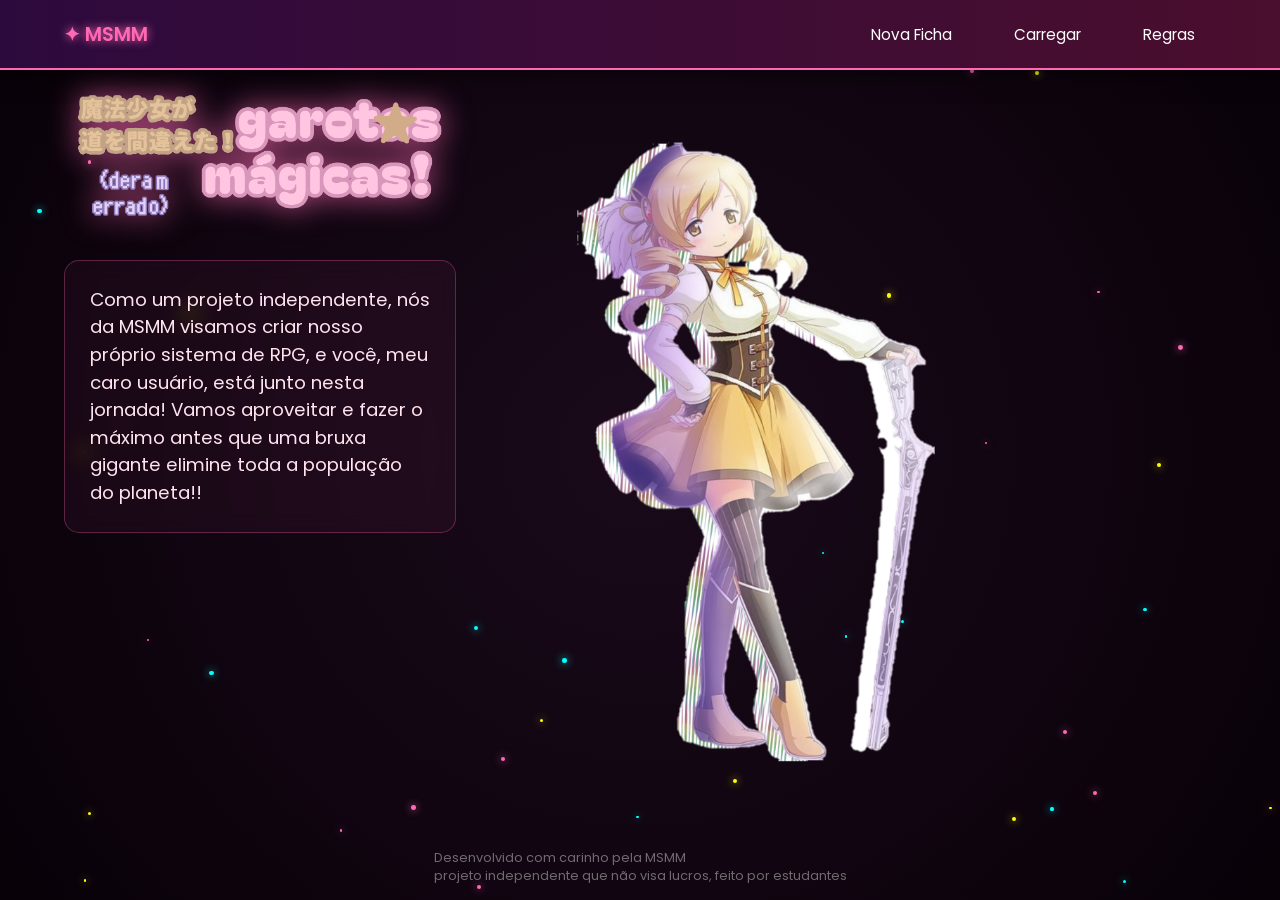
<file: index.html>
<!DOCTYPE html>
<html lang="pt-br">
<head>
    <meta charset="UTF-8">
    <meta name="viewport" content="width=device-width, initial-scale=1.0">
    <title>MSMM | Sistema de Fichas</title>
    <link rel="stylesheet" href="style.css">
    <link href="https://fonts.googleapis.com/css2?family=Poppins:wght@300;400;600&display=swap" rel="stylesheet">
</head>
<body>

    <header class="top-bar">
        <div class="nav-container">
            <span class="nav-logo">✦ MSMM</span>
            <nav class="menu-options">
                <a href="criar.html" class="btn-nav">Nova Ficha</a>
                <a href="carregar.html" class="btn-nav">Carregar</a>
                <a href="regras.html" class="btn-nav">Regras</a>
            </nav>
        </div>
    </header>

    <main class="menu-container">
        <div class="content-left">
            <section class="hero">
                <div class="title-wrapper">
                    <img src="maintitle.png" alt="Logo Magic Ordem" class="main-title-img" id="btn-titulo">
                </div>
                
                <div class="description-box">
                    <p>
                        Como um projeto independente, nós da MSMM visamos criar nosso próprio sistema de RPG, 
                        e você, meu caro usuário, está junto nesta jornada! Vamos aproveitar e fazer o máximo 
                        antes que uma bruxa gigante elimine toda a população do planeta!!
                    </p>
                </div>
            </section>
        </div>

        <div class="content-right">
            <img src="maingirl.png" alt="Garota Mágica" class="main-girl-img">
        </div>
    </main>

    <footer>
        <p>Desenvolvido com carinho pela MSMM</p>
        <p>projeto independente que não visa lucros, feito por estudantes</p>
    </footer>

    <script src="script.js"></script>
</body>
</html>
</file>
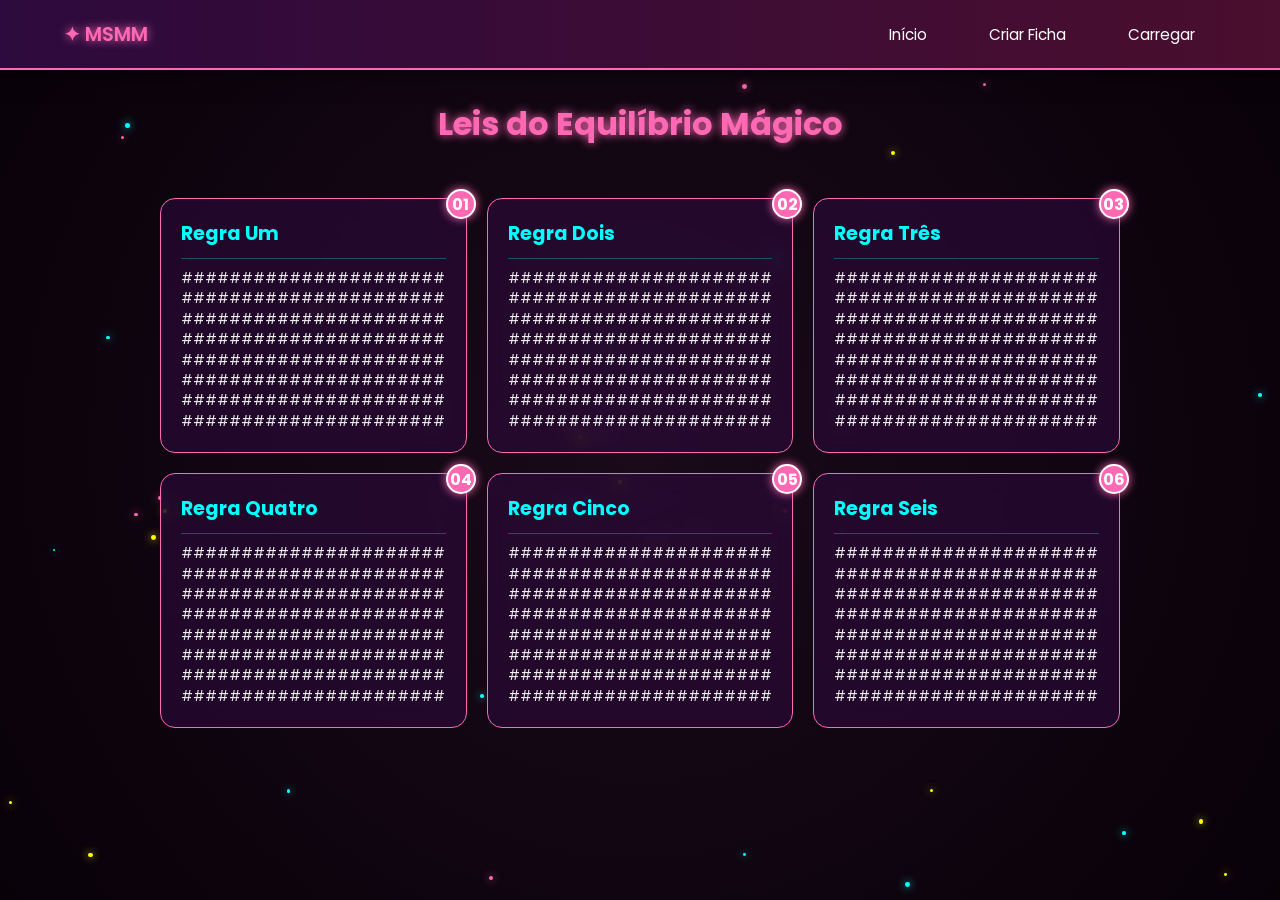
<file: regras.html>
<!DOCTYPE html>
<html lang="pt-br">
<head>
    <meta charset="UTF-8">
    <meta name="viewport" content="width=device-width, initial-scale=1.0">
    <title>Regras | MSMM</title>
    <link rel="stylesheet" href="style.css">
    <link href="https://fonts.googleapis.com/css2?family=Poppins:wght@300;400;600&display=swap" rel="stylesheet">
</head>
<body class="page-regras">
    <div id="particle-container"></div>

    <header class="top-bar">
        <div class="nav-container">
            <span class="nav-logo">✦ MSMM</span>
            <nav class="menu-options">
                <a href="index.html" class="btn-nav">Início</a>
                <a href="criar.html" class="btn-nav">Criar Ficha</a>
                <a href="carregar.html" class="btn-nav">Carregar</a>
            </nav>
        </div>
    </header>

    <main class="form-container">
        <h1 class="form-title">Leis do Equilíbrio Mágico</h1>
        
        <div class="regras-grid">
            <section class="regra-card">
                <div class="regra-icon">01</div>
                <h3>Regra Um</h3>
                <p>################################################################################################################################################################################</p>
            </section>

            <section class="regra-card">
                <div class="regra-icon">02</div>
                <h3>Regra Dois</h3>
                <p>################################################################################################################################################################################</p>
            </section>

            <section class="regra-card">
                <div class="regra-icon">03</div>
                <h3>Regra Três</h3>
                <p>################################################################################################################################################################################</p>
            </section>

            <section class="regra-card">
                <div class="regra-icon">04</div>
                <h3>Regra Quatro</h3>
                <p>################################################################################################################################################################################</p>
            </section>

            <section class="regra-card">
                <div class="regra-icon">05</div>
                <h3>Regra Cinco</h3>
                <p>################################################################################################################################################################################</p>
            </section>

            <section class="regra-card">
                <div class="regra-icon">06</div>
                <h3>Regra Seis</h3>
                <p>################################################################################################################################################################################</p>
            </section>
        </div>
    </main>

    <script src="script.js"></script>
</body>
</html>
</file>
<file: style.css>
* { margin: 0; padding: 0; box-sizing: border-box; }

body {
    width: 100%;
    min-height: 100vh; /* Troque height por min-height */
    display: flex;
    flex-direction: column;
    justify-content: flex-start; /* Mude de center para flex-start */
    align-items: center;
    background: radial-gradient(circle, #1a0a1a 0%, #080108 100%);
    color: #ffffff;
    font-family: 'Poppins', sans-serif;
    overflow-x: hidden; /* Permite scroll vertical, mas esconde o horizontal */
    overflow-y: auto; 
    position: relative;
}

/* --- Barra do Topo (Navbar) --- */
.top-bar {
    position: fixed; top: 0; left: 0;
    width: 100%; height: 70px;
    background: linear-gradient(90deg, #2d0a3d 0%, #4a0e2e 100%); /* Roxo e Rosa Escuro */
    border-bottom: 2px solid #ff69b4;
    display: flex; align-items: center;
    z-index: 100; box-shadow: 0 4px 20px rgba(0, 0, 0, 0.5);
}

.nav-container {
    width: 90%; max-width: 1200px; margin: 0 auto;
    display: flex; justify-content: space-between; align-items: center;
}

.nav-logo { font-weight: 600; color: #ff69b4; text-shadow: 0 0 10px #ff69b4; font-size: 1.2rem; }

.menu-options { display: flex; gap: 20px; }

.btn-nav {
    text-decoration: none; color: #ffffff; font-weight: 400;
    padding: 8px 20px; border: 1px solid transparent;
    border-radius: 5px; transition: 0.3s; font-size: 0.95rem;
}

.btn-nav:hover {
    color: #ff69b4; border-color: #ff69b4;
    background: rgba(255, 105, 180, 0.1);
    box-shadow: 0 0 15px rgba(255, 105, 180, 0.3);
}

/* --- Layout Principal --- */
.menu-container {
    display: grid; grid-template-columns: 1.4fr 1fr;
    width: 90%; max-width: 1200px; gap: 40px;
    z-index: 10; position: relative; margin-top: 70px; /* Compensa a altura da Navbar */
}

.main-title-img {
    width: 100%; max-width: 550px;
    filter: drop-shadow(0 0 15px #ff69b4aa);
    animation: float 5s ease-in-out infinite; cursor: pointer;
}

.description-box {
    margin: 20px 0; padding: 25px;
    background: rgba(255, 105, 180, 0.05); border: 1px solid rgba(255, 105, 180, 0.3);
    border-radius: 15px; backdrop-filter: blur(10px);
}

.description-box p { font-size: 1.15rem; line-height: 1.5; color: #ffe4f0; }

.main-girl-img { max-height: 80vh; animation: float 6s ease-in-out infinite; }

/* --- Partículas e Estrelas --- */
.rosa { background-color: #ff69b4; box-shadow: 0 0 8px #ff69b4; }
.amarelo { background-color: #ffff00; box-shadow: 0 0 8px #ffff00; }
.azul { background-color: #00ffff; box-shadow: 0 0 8px #00ffff; }

.bg-particle {
    position: absolute; border-radius: 50%;
    pointer-events: none; z-index: 1;
    animation: moveUp var(--duration) linear infinite;
}

.star-click {
    position: fixed; pointer-events: none; z-index: 200;
    width: 20px; height: 20px;
    clip-path: polygon(50% 0%, 61% 35%, 98% 35%, 68% 57%, 79% 91%, 50% 70%, 21% 91%, 32% 57%, 2% 35%, 39% 35%);
    animation: star-explosion 0.8s cubic-bezier(0.1, 0.9, 0.2, 1) forwards;
}

@keyframes star-explosion {
    0% { transform: translate(0, 0) scale(0); opacity: 1; }
    100% { transform: translate(var(--tx), var(--ty)) scale(1.2) rotate(200deg); opacity: 0; }
}

@keyframes moveUp {
    0% { transform: translateY(110vh); opacity: 0; }
    50% { opacity: 0.4; }
    100% { transform: translateY(-10vh); opacity: 0; }
}

@keyframes float { 0%, 100% { transform: translateY(0); } 50% { transform: translateY(-15px); } }

footer { position: absolute; bottom: 15px; font-size: 0.8rem; opacity: 0.4; }
/* --- Estilos da Página de Criação --- */
.form-container {
    margin-top: 100px;
    width: 90%;
    max-width: 1000px;
    z-index: 10;
    padding-bottom: 50px;
}

#ficha-form {
    background: rgba(45, 10, 61, 0.4);
    border: 2px solid #ff69b488;
    backdrop-filter: blur(15px);
    padding: 40px;
    border-radius: 20px;
    box-shadow: 0 0 40px rgba(0,0,0,0.8);
}

.form-title {
    text-align: center;
    color: #ff69b4;
    text-shadow: 0 0 10px #ff69b4;
    font-size: 2rem;
    margin-bottom: 30px;
}

.form-grid {
    display: grid;
    grid-template-columns: 1fr 1fr;
    gap: 40px;
}

.form-section h3 {
    color: #00ffff;
    font-size: 1.1rem;
    margin-bottom: 15px;
    border-bottom: 1px solid #00ffff44;
    padding-bottom: 5px;
}

/* Campos de Texto */
.input-magic {
    width: 100%;
    background: rgba(0, 0, 0, 0.4);
    border: 1px solid #9370db;
    border-radius: 8px;
    color: white;
    padding: 12px;
    margin-bottom: 20px;
    font-family: 'Poppins', sans-serif;
    transition: 0.3s;
}

.input-magic:focus {
    border-color: #ff69b4;
    outline: none;
    box-shadow: 0 0 10px #ff69b455;
}

textarea.input-magic {
    height: 100px;
    resize: none;
}

/* Grid de Atributos */
.attributes-grid {
    display: grid;
    grid-template-columns: 1fr 1fr;
    gap: 15px;
    margin-bottom: 25px;
}

.attr-field {
    background: rgba(147, 112, 219, 0.1);
    padding: 10px;
    border-radius: 10px;
    display: flex;
    justify-content: space-between;
    align-items: center;
    border: 1px solid #9370db44;
}

.attr-field label { font-size: 0.9rem; color: #ffe4f0; }

.attr-field input {
    width: 50px;
    background: #0d020d;
    border: 1px solid #ff69b4;
    color: #00ffff;
    text-align: center;
    border-radius: 5px;
    padding: 5px;
}

/* Botão de Envio */
.form-actions {
    margin-top: 30px;
    display: flex;
    justify-content: center;
}

.btn-magic-submit {
    background: linear-gradient(90deg, #ff69b4, #9370db);
    color: white;
    border: none;
    padding: 15px 40px;
    border-radius: 50px;
    font-weight: 600;
    cursor: pointer;
    font-size: 1.1rem;
    transition: 0.3s;
    box-shadow: 0 5px 15px rgba(255, 105, 180, 0.4);
}

.btn-magic-submit:hover {
    transform: scale(1.05);
    box-shadow: 0 0 30px #ff69b4;
}

@media (max-width: 800px) {
    .form-grid { grid-template-columns: 1fr; }
}
/* Container das Regras */
.regras-grid {
    display: grid;
    grid-template-columns: repeat(auto-fit, minmax(300px, 1fr));
    gap: 25px;
    width: 90%;
    max-width: 1200px;
    margin: 0 auto;
    padding-bottom: 50px;
}

/* Card de Regra Individual */
.regra-card {
    background: rgba(45, 10, 61, 0.4);
    border: 1px solid #ff69b4;
    border-radius: 15px;
    padding: 25px;
    position: relative;
    backdrop-filter: blur(5px);
    transition: transform 0.3s ease, box-shadow 0.3s ease;
}

.regra-card:hover {
    transform: translateY(-5px);
    box-shadow: 0 0 20px rgba(255, 105, 180, 0.4);
    background: rgba(60, 15, 80, 0.6);
}

/* Ícone/Número da Regra */
.regra-icon {
    position: absolute;
    top: -15px;
    right: -15px;
    background: linear-gradient(45deg, #2d0a3d, #ff69b4);
    width: 40px;
    height: 40px;
    border-radius: 50%;
    display: flex;
    align-items: center;
    justify-content: center;
    font-weight: bold;
    color: white;
    border: 2px solid #fff;
    box-shadow: 0 0 10px #ff69b4;
}

.regra-card h3 {
    color: #00ffff;
    margin-top: 0;
    border-bottom: 1px solid rgba(0, 255, 255, 0.3);
    padding-bottom: 10px;
    font-size: 1.2rem;
}

.regra-card p {
    font-size: 0.9rem;
    line-height: 1.6;
    color: #e0e0e0;
    word-wrap: break-word; /* Garante que o excesso de # não quebre o layout */
}
.regras-grid {
    display: grid;
    grid-template-columns: repeat(auto-fit, minmax(280px, 1fr));
    gap: 20px;
    padding: 20px;
    width: 100%;
    max-width: 1000px;
    margin: 0 auto;
}

.regra-card {
    background: rgba(45, 10, 61, 0.6);
    border: 1px solid #ff69b4;
    padding: 20px;
    border-radius: 15px;
    position: relative;
    backdrop-filter: blur(10px);
}

.regra-icon {
    position: absolute;
    top: -10px;
    right: -10px;
    background: #ff69b4;
    width: 30px;
    height: 30px;
    border-radius: 50%;
    display: flex;
    justify-content: center;
    align-items: center;
    font-weight: bold;
    box-shadow: 0 0 10px #ff69b4;
}

.regra-card h3 {
    color: #00ffff;
    margin-bottom: 10px;
}

.regra-card p {
    font-size: 0.85rem;
    line-height: 1.5;
    color: #eee;
    word-break: break-all;
}
</file>
